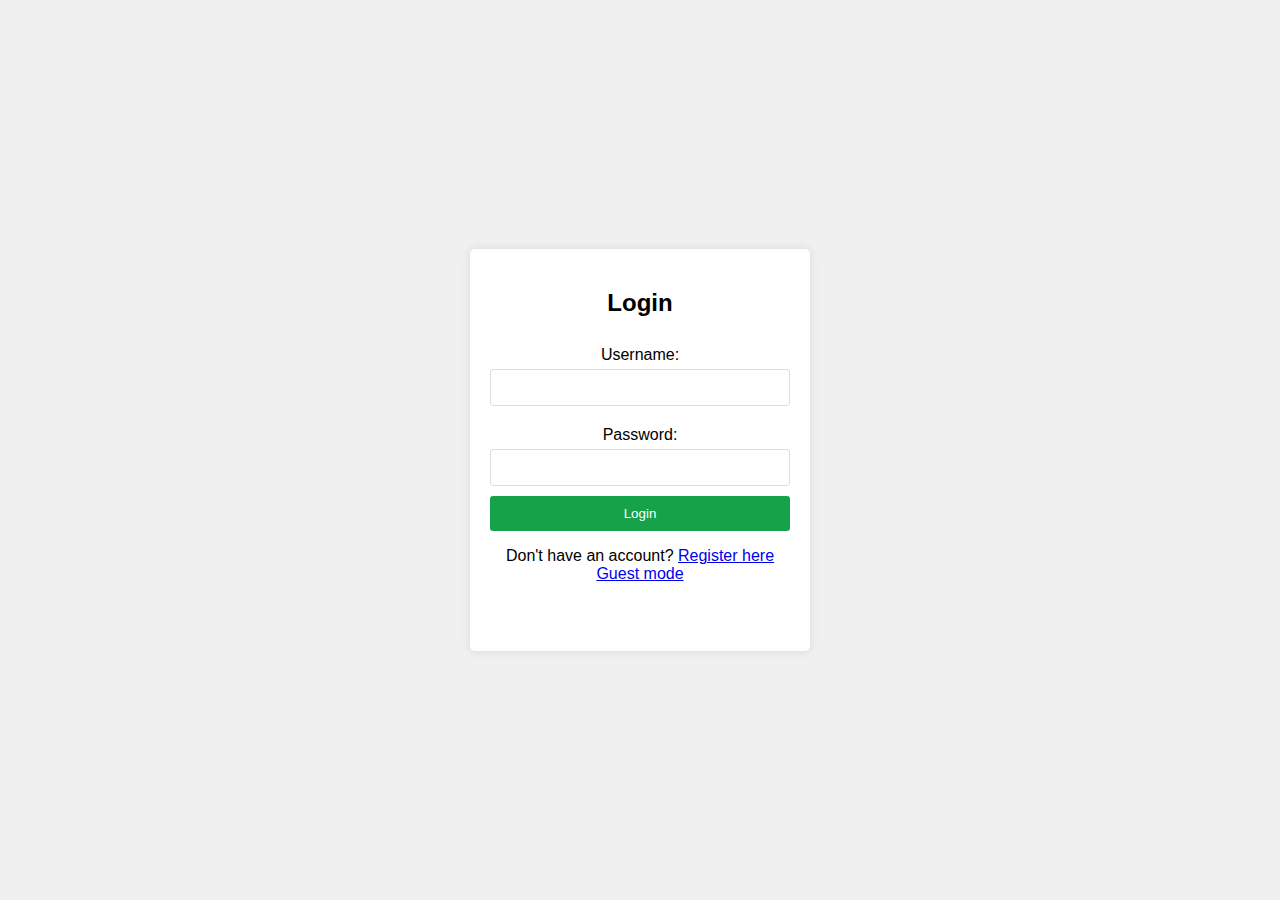
<file: forms/frontend/login.html>
<!DOCTYPE html>
<html lang="en">
<head>
    <meta charset="UTF-8">
    <meta name="viewport" content="width=device-width, initial-scale=1.0">
    <title>Login</title>
    <link rel="stylesheet" href="css/styles.css">
</head>
<body>
    <div class="container">
        <h2>Login</h2>
        <form id="loginForm">
            <label for="username">Username:</label>
            <input type="text" id="username" name="username" required>
            <label for="password">Password:</label>
            <input type="password" id="password" name="password" required>
            <button type="submit">Login</button>
            <p>Don't have an account? <a href="registration.html">Register here</a> <a href="https://rajmiltonn.github.io/RajTon-Estates/">Guest mode</a></p></p>
        </form>
    </div>
    <script src="js/login.js"></script>
</body>
</html>
</file>
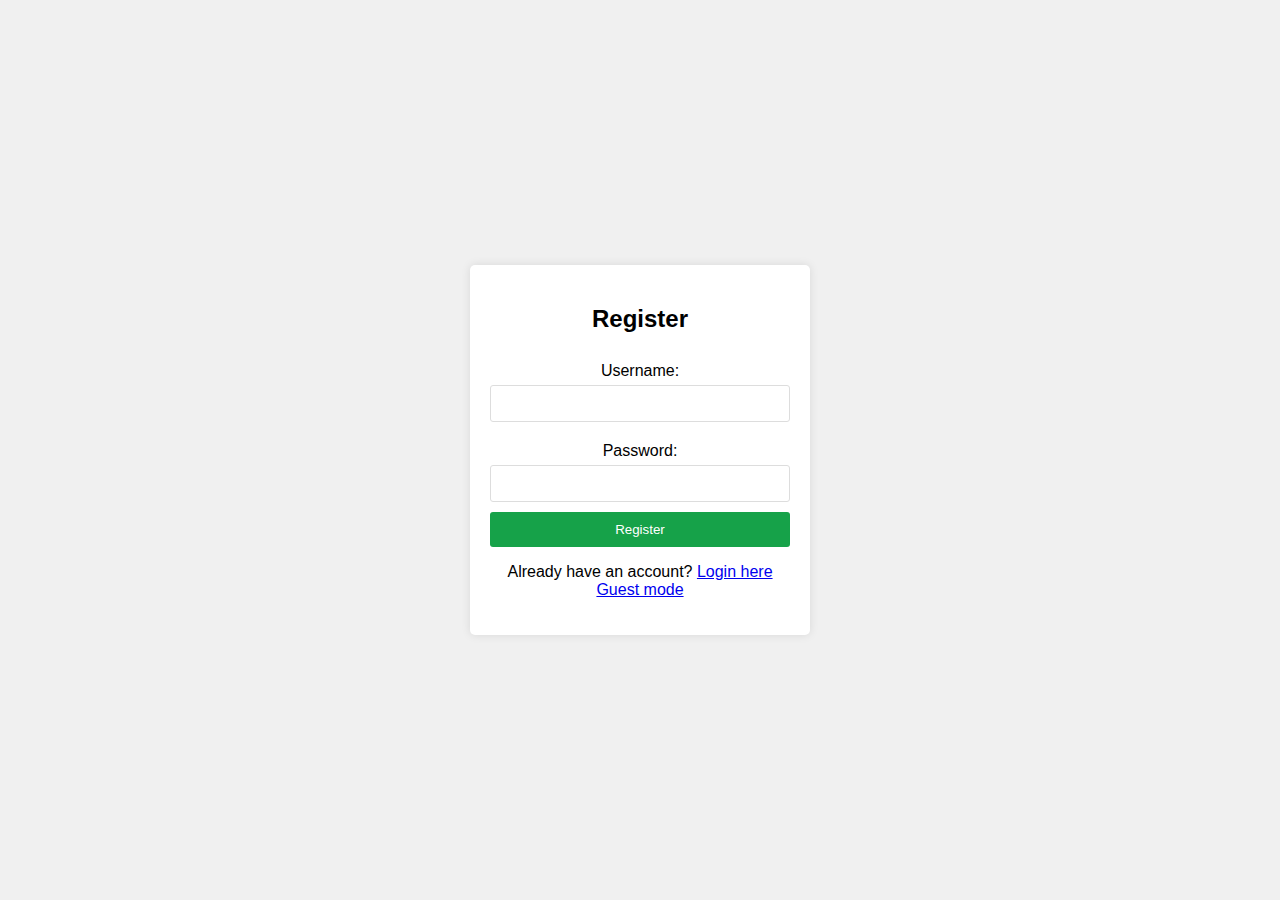
<file: forms/frontend/registration.html>
<!DOCTYPE html>
<html lang="en">
<head>
    <meta charset="UTF-8">
    <meta name="viewport" content="width=device-width, initial-scale=1.0">
    <title>Registration</title>
    <link rel="stylesheet" href="css/styles.css">
</head>
<body>
    <div class="container">
        <h2>Register</h2>
        <form id="registrationForm">
            <label for="newUsername">Username:</label>
            <input type="text" id="newUsername" name="username" required>
            <label for="newPassword">Password:</label>
            <input type="password" id="newPassword" name="password" required>
            <button type="submit">Register</button>
            <p>Already have an account? <a href="login.html">Login here</a> <a href="https://rajmiltonn.github.io/RajTon-Estates/">Guest mode</a></p>
        </form>
    </div>
    <script src="js/registration.js"></script>
</body>
</html>
</file>
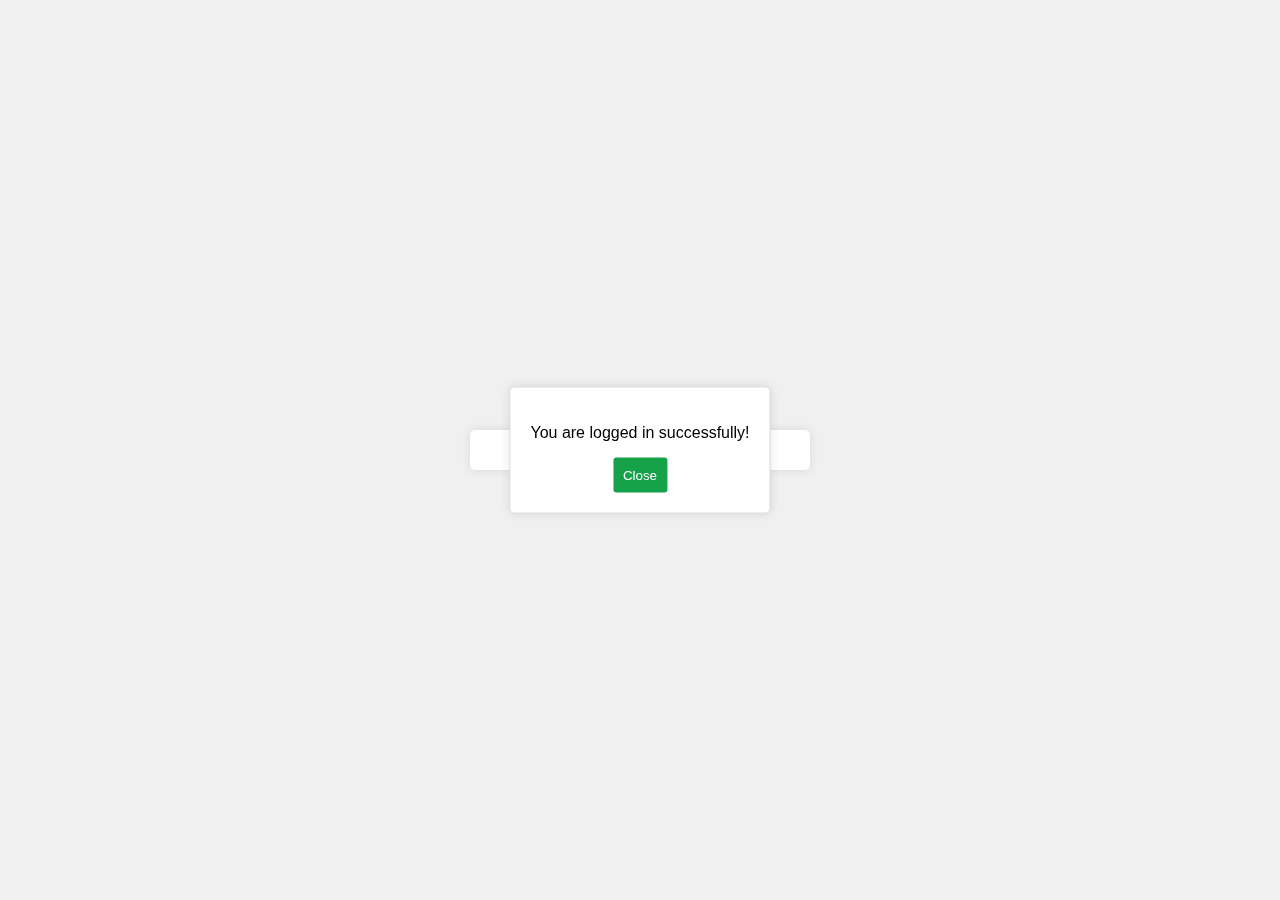
<file: forms/frontend/success.html>
<!DOCTYPE html>
<html lang="en">
<head>
    <meta charset="UTF-8">
    <meta name="viewport" content="width=device-width, initial-scale=1.0">
    <title>Success</title>
    <link rel="stylesheet" href="css/styles.css">
</head>
<body>
    <div class="container">
        <div id="popup" class="popup">
            <p>You are logged in successfully!</p>
            <button onclick="closePopup()">Close</button>
        </div>
    </div>
    <script src="js/success.js"></script>
</body>
</html>
</file>
<file: forms/frontend/css/styles.css>
body {
    font-family: Arial, sans-serif;
    display: flex;
    justify-content: center;
    align-items: center;
    height: 100vh;
    background-color: #f0f0f0;
    margin: 0;
}

.container {
    background: #fff;
    padding: 20px;
    border-radius: 5px;
    box-shadow: 0 0 10px rgba(0, 0, 0, 0.1);
    width: 300px;
    text-align: center;
}

form {
    display: flex;
    flex-direction: column;
}

label {
    margin: 10px 0 5px;
}

input {
    padding: 10px;
    margin-bottom: 10px;
    border: 1px solid #ddd;
    border-radius: 3px;
}

button {
    padding: 10px;
    background-color: #16A249;
    color: #fff;
    border: none;
    border-radius: 3px;
    cursor: pointer;
}

button:hover {
    background-color: #157F3C;
}

.popup {
    padding: 20px;
    background-color: #fff;
    border: 1px solid #ddd;
    border-radius: 5px;
    box-shadow: 0 0 10px rgba(0, 0, 0, 0.1);
    position: fixed;
    top: 50%;
    left: 50%;
    transform: translate(-50%, -50%);
}
</file>
